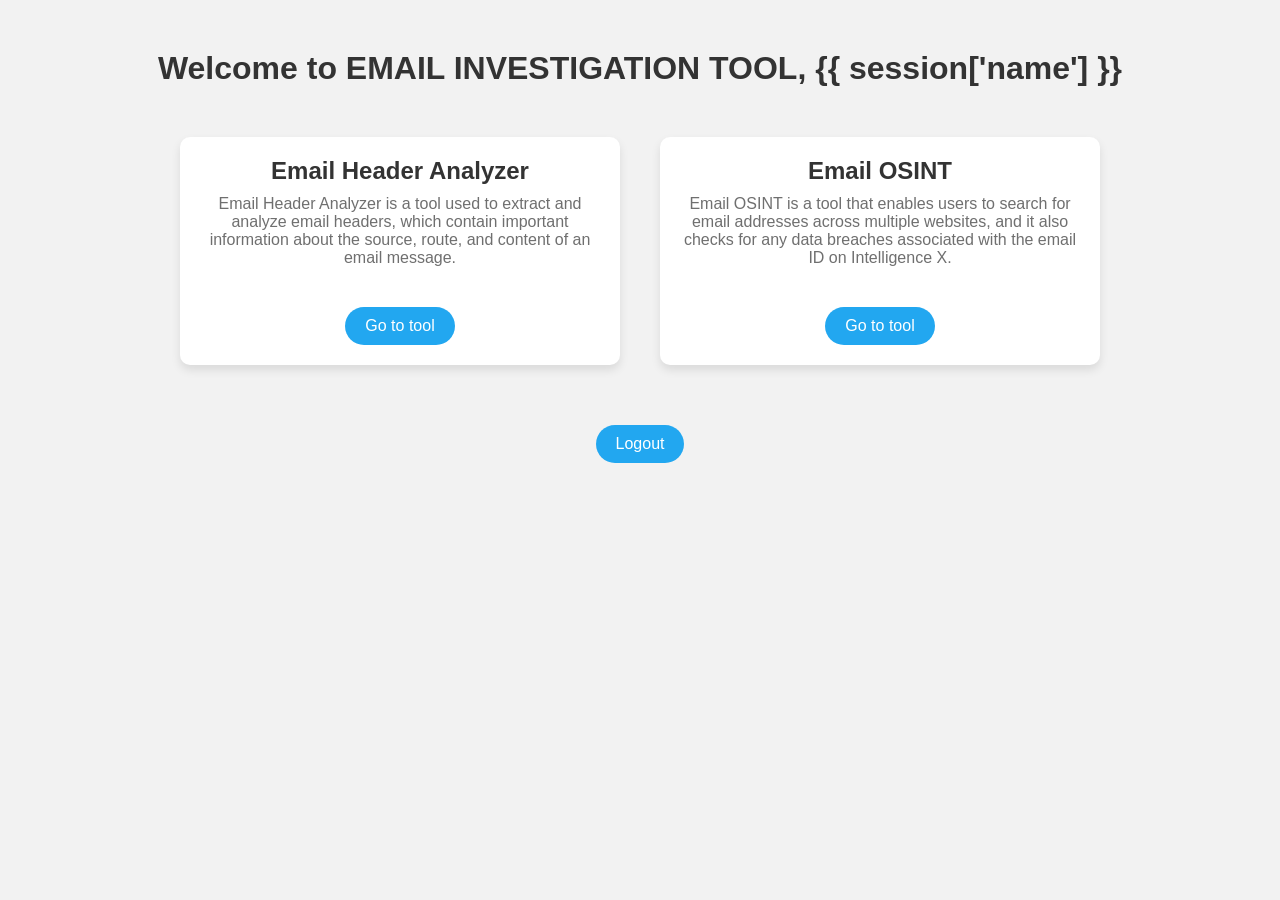
<file: templates/dashboard.html>
<!DOCTYPE html>
<html>
<head>
  <title>Email Investigation Tool</title>
  <link rel="stylesheet" href="/static/dashboard.css">
</head>
<body>
    <h1>Welcome to EMAIL INVESTIGATION TOOL,  {{ session['name'] }}</h1>
  <div class="container">
    <!-- First container for Email Header Analyzer tool -->
    <div class="container-box">
      <h2>Email Header Analyzer</h2>
      <p>Email Header Analyzer is a tool used to extract and analyze email headers, which contain important information about the source, route, and content of an email message.</p>
      <button class="button" onclick="window.location.href='/index'">Go to tool</button>
    </div>

    <!-- Second container for Email OSINT tool -->
    <div class="container-box">
      <h2>Email OSINT</h2>
      <p>Email OSINT is a tool that enables users to search for email addresses across multiple websites, and it also checks for any data breaches associated with the email ID on Intelligence X.</p>
      <button class="button" onclick="window.location.href='/emailosint'">Go to tool</button>
    </div>
  </div>

  <!-- Logout button at the center of the page below both containers -->
  <div class="logout">
    <a href="/logout">Logout</a>
  </div>
</body>
</html>
</file>
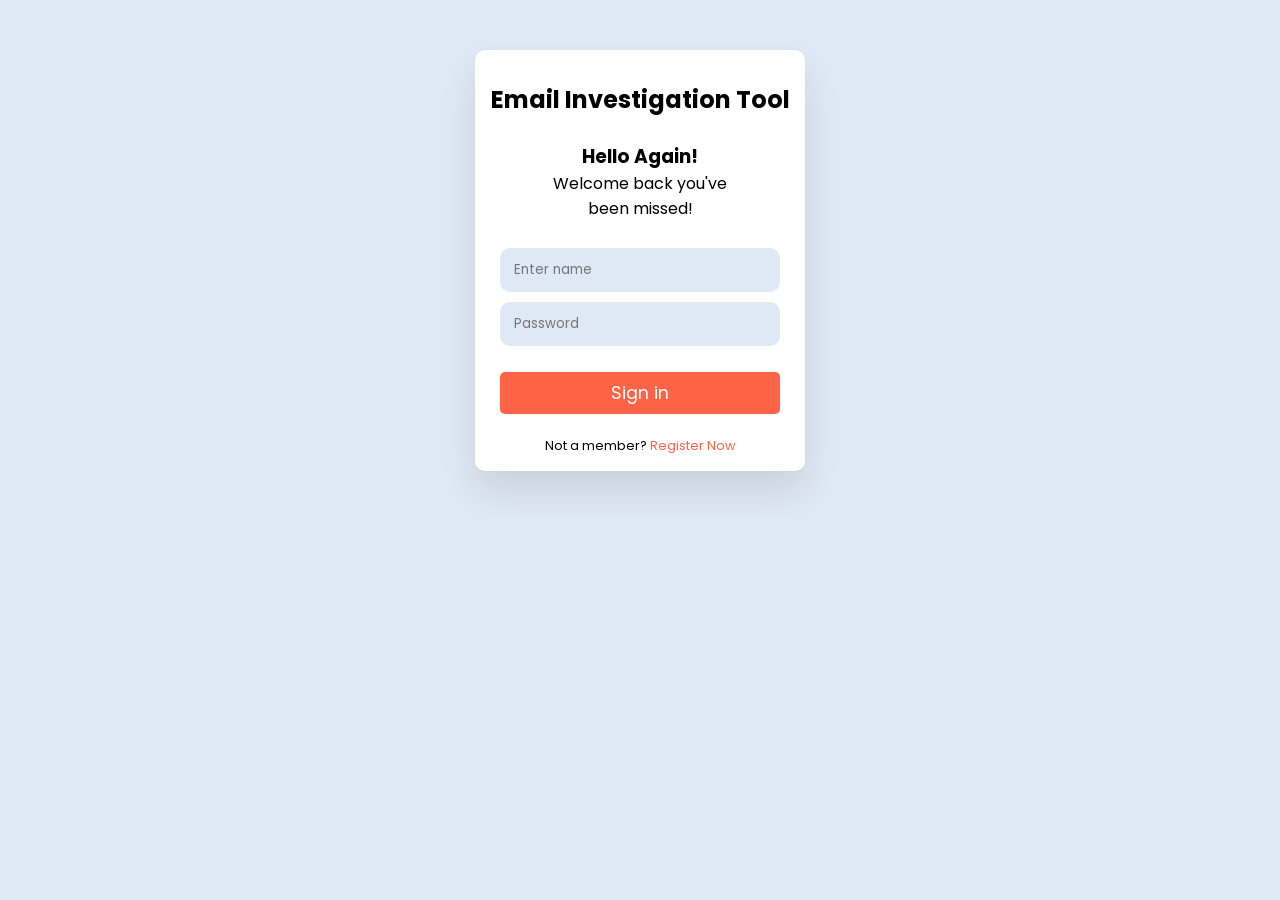
<file: templates/login.html>
<!DOCTYPE html>
<html lang="en">
<head>
  <meta charset="UTF-8">
  <title>Email Investigation Tool</title>
  <link rel="stylesheet" href="/static/style1.css">
   <!-- Font Awesome Cdn Link -->
   <link rel="stylesheet" href="https://cdnjs.cloudflare.com/ajax/libs/font-awesome/5.15.3/css/all.min.css"/>
</head>
<body>
  <div class="wrapper">
    <h2>Email Investigation Tool</h2>
    <br/>
    <h3>Hello Again!</h3>
    <p>Welcome back you've <br> been missed!</p>
    <form method="POST">
      <input type="TEXT" name="name" placeholder="Enter name">
      <input type="password" name="password" placeholder="Password">
      <button>Sign in</button>
    </form>
    <div class="not-member">
      Not a member? <a href="register">Register Now</a>
    </div>
  </div>
</body>
</html>
</file>
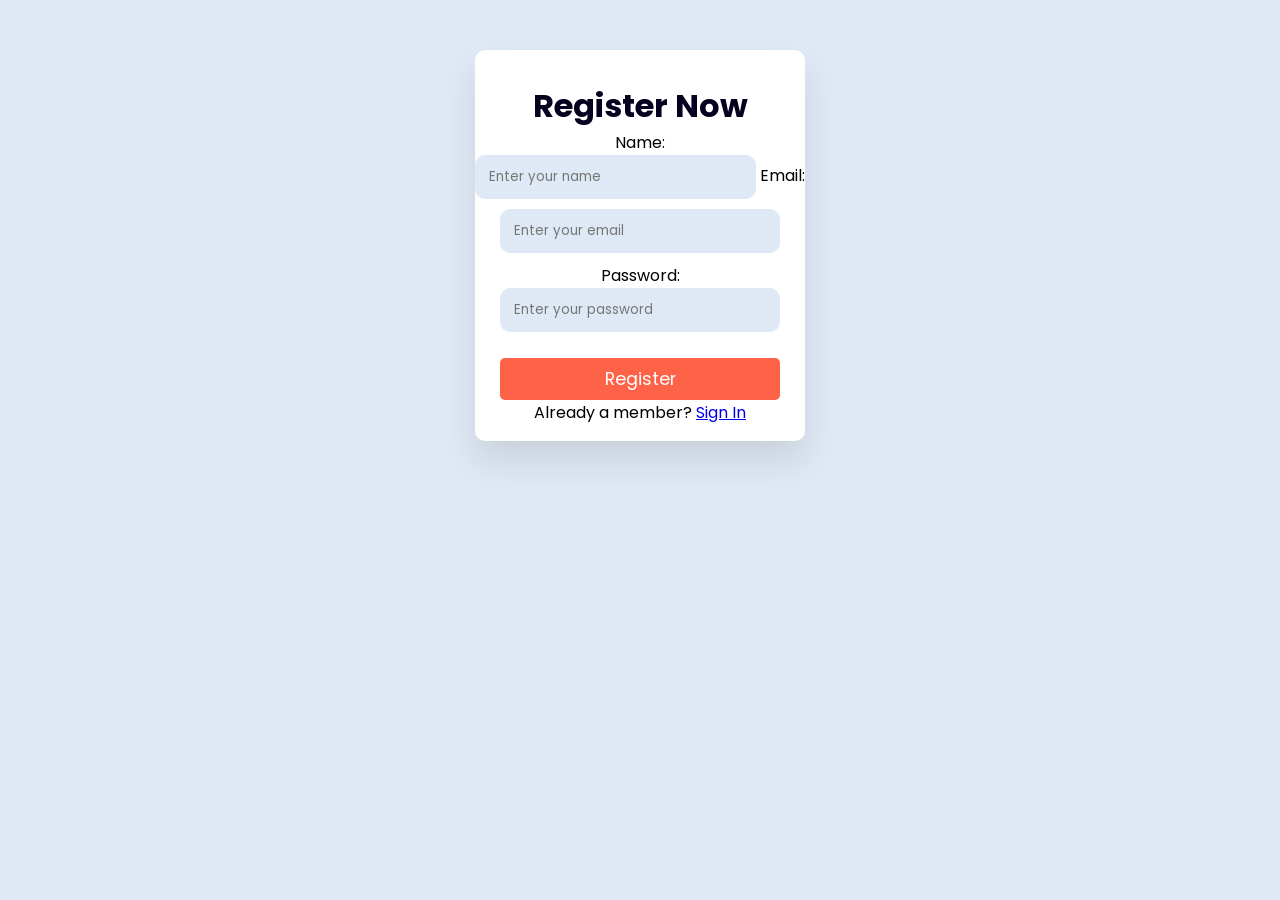
<file: templates/register.html>
<!DOCTYPE html>
<html lang="en">
<head>
  <meta charset="UTF-8">
  <title>Register Now</title>
  <link rel="stylesheet" href="/static/style1.css">
  <!-- Font Awesome Cdn Link -->
  <link rel="stylesheet" href="https://cdnjs.cloudflare.com/ajax/libs/font-awesome/5.15.3/css/all.min.css"/>
</head>
<body>
  <div class="wrapper">
    <h1>Register Now</h1>
    <form action="/register" method="POST">
      <label for="name">Name:</label>
      <input type="text" id="name" name="name" placeholder="Enter your name" required>

      <label for="email">Email:</label>
      <input type="email" id="email" name="email" placeholder="Enter your email" required>

      <label for="password">Password:</label>
      <input type="password" id="password" name="password" placeholder="Enter your password" required>

      <button type="submit">Register</button>
    </form>

    <div class="already-member">
      Already a member? <a href="/">Sign In</a>
    </div>
  </div>
</body>
</html>
</file>
<file: static/dashboard.css>
/* Reset the default margin and padding */
* {
  margin: 0;
  padding: 0;
}

/* Use a variable for the primary color */
:root {
  --primary-color: #22a7f0;
}

/* Set the font family and text color */
body {
  font-family: 'Segoe UI', Tahoma, Geneva, Verdana, sans-serif;
  color: #333;
  background-color: #f2f2f2;
}
h1 {
    text-align: center;
    margin-top: 50px;
  }
  
/* Center the containers horizontally and vertically */
.wrapper {
  display: flex;
  flex-wrap: wrap;
  justify-content: center;
  align-items: center;
  height: 100vh;
  overflow: hidden;
}

/* Add a hover effect to the container boxes */
.container-box:hover {
  transform: translateY(-10px);
  box-shadow: 0 10px 20px rgba(0, 0, 0, 0.2);
}

/* Style the container boxes */
.container-box {
  text-align: center;
  margin: 50px 20px 30px;
  width: 400px;
  background-color: white;
  border-radius: 10px;
  padding: 20px;
  box-shadow: 0 5px 10px rgba(0, 0, 0, 0.1);
  transition: all 0.2s ease-in-out;
}

/* Style the container box headings */
.container-box h2 {
  font-size: 24px;
  margin-bottom: 10px;
}

/* Style the container box paragraphs */
.container-box p {
  font-size: 16px;
  margin-bottom: 20px;
  opacity: 0.7;
}

/* Style the buttons inside the container boxes */
.button {
  background-color: var(--primary-color);
  border: none;
  color: white;
  padding: 10px 20px;
  text-align: center;
  text-decoration: none;
  display: inline-block;
  font-size: 16px;
  margin-top: 20px;
  cursor: pointer;
  border-radius: 25px;
  transition: all 0.2s ease-in-out;
}

/* On hover, change the background color of the buttons */
.button:hover {
  background-color: #1b8ab6;
}

/* Style the logout button */
.logout {
  display: flex;
  justify-content: center;
  margin-top: 20px;
}

.logout a {
  background-color: var(--primary-color);
  border: none;
  color: white;
  padding: 10px 20px;
  text-align: center;
  text-decoration: none;
  display: inline-block;
  font-size: 16px;
  cursor: pointer;
  border-radius: 25px;
  transition: all 0.2s ease-in-out;
}

/* On hover, change the background color of the logout button */
.logout a:hover {
  background-color: #1b8ab6;
}

/* Style the wrapper div */
.wrapper {
  display: flex;
  flex-direction: column;
  justify-content: center;
  align-items: center;
}

/* Style the container div */
.container {
  display: flex;
  justify-content: center;
  align-items: center;
  margin-bottom: 30px;
}
</file>
<file: static/style1.css>
@import url('https://fonts.googleapis.com/css2?family=Poppins:wght@400;600&display=swap');
*{
  margin: 0;
  padding: 0;
  box-sizing: border-box;
  font-family: "Poppins", sans-serif;
}
body{
  background: #dfe9f5;
}
.wrapper{
  width: 330px;
  padding: 2rem 0 1rem 0;
  margin: 50px auto;
  background: #fff;
  border-radius: 10px;
  text-align: center;
  box-shadow: 0 20px 35px rgba(0, 0, 0, 0.1);
}
h1{
  font-size: 2rem;
  color: #07001f;
}
p{
  margin-bottom: 1.7rem;
}
form input{
  width: 85%;
  outline: none;
  border: none;
  background: #dfe9f5;
  padding: 12px 14px;
  margin-bottom: 10px;
  border-radius: 10px;
}
.recover{
  text-align: right;
  font-size: 0.8rem;
  margin: 0.2rem 1.7rem 0 0;
}
.recover a{
  text-decoration: none;
  color: #07001f;
}
button{
  font-size: 1.1rem;
  margin-top: 1rem;
  padding: 8px 0;
  border-radius: 5px;
  outline: none;
  border: none;
  width: 85%;
  background: tomato;
  color: #fff;
  cursor: pointer;
}
button:hover{
  background: rgba(122, 30, 30, 0.767);
}
.or{
  font-size: 0.8rem;
  margin-top: 1.5rem;
}
.icons i{
  color: #07001f;
  padding: 00.8rem 1.5rem;
  border-radius: 10px;
  margin-left: .9rem;
  font-size: 1.5rem;
  cursor: pointer;
  border: 2px solid #dfe9f5;
}
.icons i:hover{
  color: #fff !important;
  background: #07001f;
  transition: 1s;
}
.icons i:first-child{
  color: green;
}
.icons i:last-child{
  color: blue;
}
.not-member{
  font-size: 0.8rem;
  margin-top: 1.4rem;
}
.not-member a{
  color: tomato;
  text-decoration: none;
}
a:hover{
  text-decoration: underline;
}
</file>
